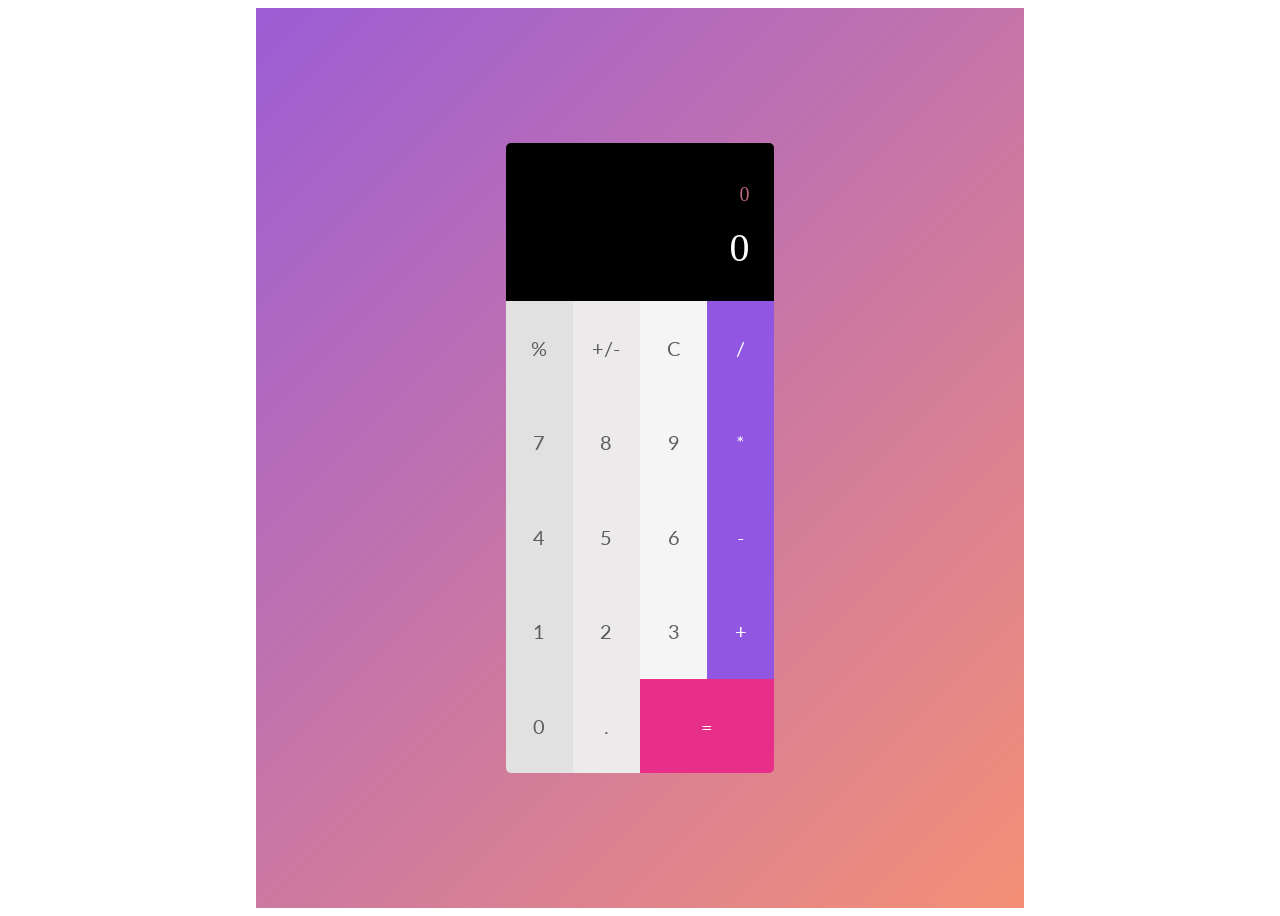
<file: index.html>
<!DOCTYPE html>
<html lang="en">
  <head>
    <meta charset="UTF-8" />
    <title>Calculator</title>
    <link rel="stylesheet" href="CalculatorStyles.css" />
    <link rel="preconnect" href="https://fonts.gstatic.com" />
    <link
      href="https://fonts.googleapis.com/css2?family=Kdam+Thmor&family=Lato&display=swap"
      rel="stylesheet"
    />
  </head>

  <body>
    <div class="main">
      <div class="calc">
        <div class="screen"><div class="userinput">0</div></div>
        <div class="screen result"><div class="output">0</div></div>
        <div class="row">
          <button class="column-1" id="modulo">%</button>
          <button class="column-2" id="negate">+/-</button>
          <button class="column-3" id="clear">C</button>
          <button class="operator" id="divide">/</button>
        </div>
        <div class="row">
          <button class="column-1" id="seven">7</button>
          <button class="column-2" id="eight">8</button>
          <button class="column-3" id="nine">9</button>
          <button class="operator" id="multiply">*</button>
        </div>
        <div class="row">
          <button class="column-1" id="four">4</button>
          <button class="column-2" id="five">5</button>
          <button class="column-3" id="six">6</button>
          <button class="operator" id="minus">-</button>
        </div>
        <div class="row">
          <button class="column-1" id="one">1</button>
          <button class="column-2" id="two">2</button>
          <button class="column-3" id="three">3</button>
          <button class="operator" id="plus">+</button>
        </div>
        <div class="row">
          <button class="column-1" id="zero">0</button>
          <button class="column-2" id="decimal">.</button>
          <button class="equal-btn" id="equal">=</button>
        </div>
      </div>
    </div>
    <script src="CalculatorJs.js"></script>
  </body>
</html>
</file>
<file: CalculatorStyles.css>
.main {
  background-image: linear-gradient(135deg, #9c5dd5, #f49076);
  width: 60vw;
  height: 100vh;
  margin: auto;
  display: flex;
}

.calc {
  margin: auto;
  height: 70%;
  width: 35%;
  border-radius: 5px;
  overflow: hidden;
  /*outline: 3px solid red;*/
}

.screen {
  height: 10%;
  font-size: 20px;
  text-align: right;
  background-color: black;
  color: white;
  display: flex;
  justify-content: flex-end;
}

.userinput {
  align-self: flex-end;
  color: #b6697b;
  margin-right: 25px;
}

.result {
  height: 15%;
  font-size: 40px;
}

.output {
  align-self: center;
  margin-right: 25px;
  margin-top: 5%;
  margin-bottom: 25px;
}

.row {
  height: 15%;
  display: flex;
}

button {
  font-family: "Kdam Thmor", "Lato", cursive, sans-serif;
  color: #5d5d5d;
  display: inline;
  width: 25%;
  font-size: 20px;
  border: 0;
}

.column-1 {
  background-color: #e2e1e1;
}

.column-2 {
  background-color: #eceaea;
}

.column-3 {
  background-color: #f5f5f5;
}

.operator {
  background-color: #9157e2;
  color: white;
}

.equal-btn {
  background-color: #e72f89;
  color: white;
  width: 50%;
}
</file>
